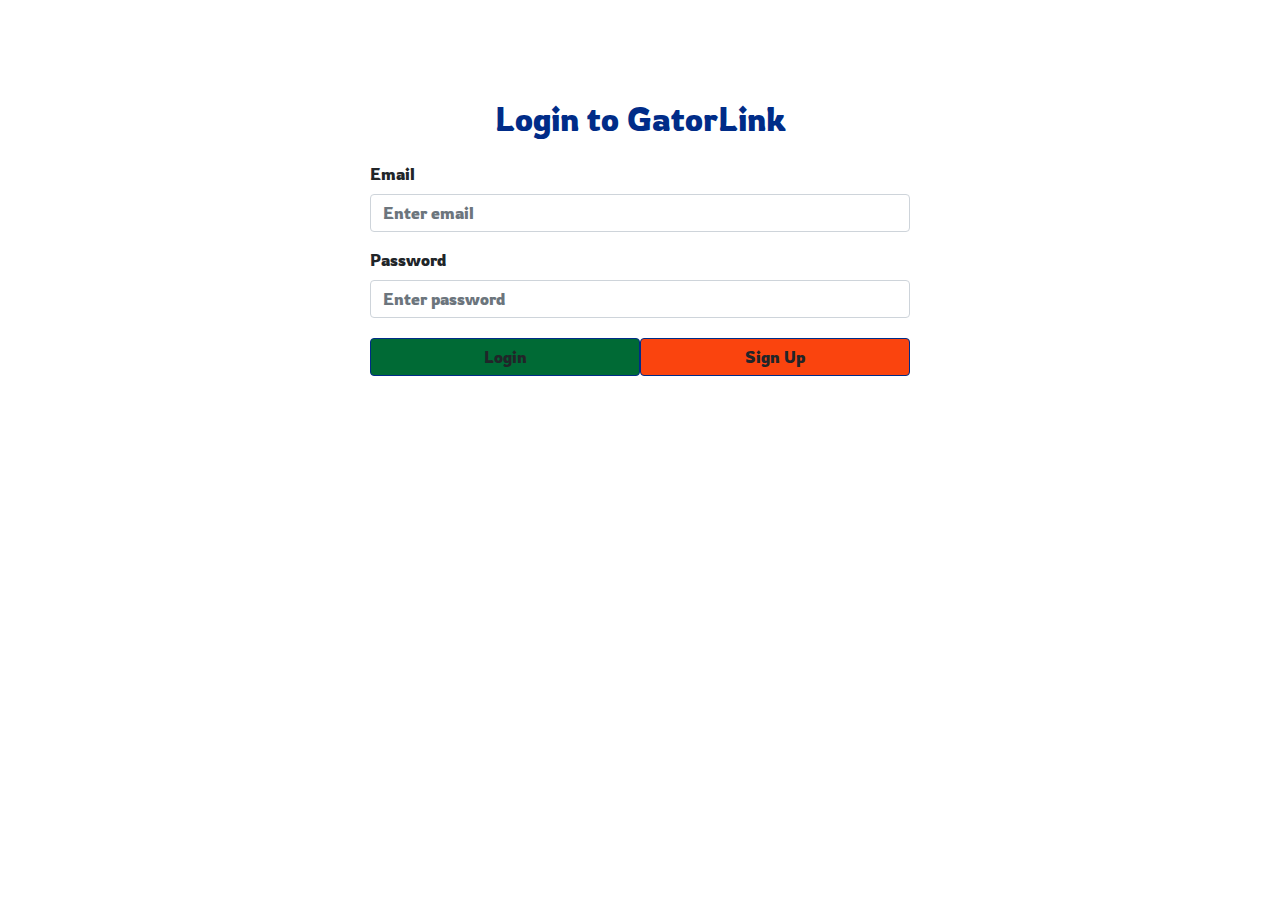
<file: login.html>
<!DOCTYPE html>
<html lang="en">
<head>
  <meta charset="UTF-8">
  <meta name="viewport" content="width=device-width, initial-scale=1.0">
  <title>Login Page</title>
  <link rel="preconnect" href="https://fonts.googleapis.com">
  <link rel="preconnect" href="https://fonts.gstatic.com" crossorigin>
  <link href="https://fonts.googleapis.com/css2?family=Rowdies:wght@300;400;700&display=swap" rel="stylesheet">
  <link href="https://maxcdn.bootstrapcdn.com/bootstrap/4.5.2/css/bootstrap.min.css" rel="stylesheet">
  <style>
	body {
	font-family: 'Rowdies', sans-serif;
	}
    .login-box {
      margin-top: 100px;
      width: 300px;
    }
	h2 {
	  color: #002C88;
	  font-weight: 400;
	}
	.btn-custom-1 {
      background-color: #006A35; /* Custom color for buttons */
      border-color: #002C88;
      width: 100%; /* Equal width for buttons in a row */
    }

    .btn-custom-1:hover {
      background-color: #006A35; /* Custom color for buttons on hover */
      border-color: #002C88;
    }
	.btn-custom-2 {
      background-color: #FA440E; /* Custom color for buttons */
      border-color: #002C88;
      width: 100%;
    }

    .btn-custom-2:hover {
      background-color: #FA440E; /* Custom color for buttons on hover */
      border-color: #002C88;
    }
	.rowdies-light {
	font-family: "Rowdies", sans-serif;
	font-weight: 300;
	font-style: normal;
	}

	.rowdies-regular {
	font-family: "Rowdies", sans-serif;
	font-weight: 400;
	font-style: normal;
	}

	.rowdies-bold {
  font-family: "Rowdies", sans-serif;
  font-weight: 700;
  font-style: normal;
	}

.button-container {
      display: flex;
      justify-content: space-between;
      margin-top: 20px; /* Add margin for spacing */
    }
  </style>
</head>
<body>
  <div class="container">
    <div class="row justify-content-center">
      <div class="col-md-6 login-box">
        <h2 class="text-center mb-4">Login to GatorLink</h2>
        <form>
          <div class="form-group">
            <label for="email">Email</label>
            <input type="email" class="form-control" id="email" placeholder="Enter email">
          </div>
          <div class="form-group">
            <label for="password">Password</label>
            <input type="password" class="form-control" id="password" placeholder="Enter password">
          </div>
          <div class="button-container">
            <button type="submit" class="btn btn-custom-1">Login</button>
            <button type="button" class="btn btn-custom-2">Sign Up</button>
          </div>
        </form>
      </div>
    </div>
  </div>

  <!-- Bootstrap JS and dependencies -->
  <script src="https://ajax.googleapis.com/ajax/libs/jquery/3.5.1/jquery.min.js"></script>
  <script src="https://cdnjs.cloudflare.com/ajax/libs/popper.js/1.16.0/umd/popper.min.js"></script>
  <script src="https://maxcdn.bootstrapcdn.com/bootstrap/4.5.2/js/bootstrap.min.js"></script>
</body>
</html>
</file>
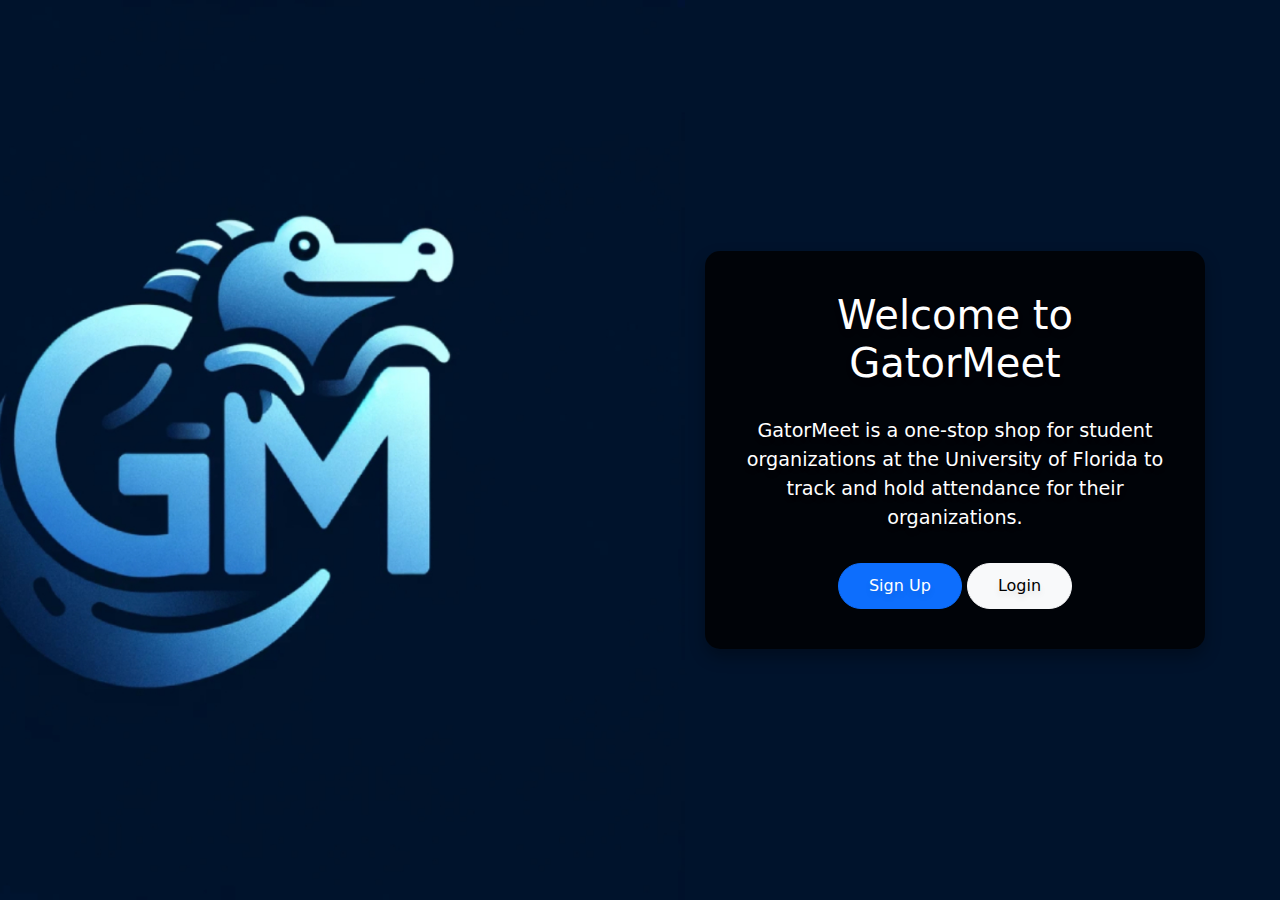
<file: welcome_page.html>
<!DOCTYPE html>
<html lang="en">
<head>
    <meta charset="UTF-8">
    <title>Welcome to GatorMeet</title>
    <link rel="preconnect" href="https://fonts.gstatic.com" crossorigin>
    <link href="https://fonts.googleapis.com/css2?family=Rowdies:wght@300;400;700&display=swap" rel="stylesheet">
    <link href="https://cdn.jsdelivr.net/npm/bootstrap@5.3.0/dist/css/bootstrap.min.css" rel="stylesheet">
    <style>
        body {
            display: flex;  
            justify-content: flex-end;
            align-items: center; 
            height: 100vh;      
            margin: 0;                
            /* font-family: 'Segoe UI', Tahoma, Geneva, Verdana, sans-serif; */
            background: url('welcomepagelogo.jpg') no-repeat center center fixed;
            background-size: cover;
            color: #fff;
            text-shadow: 0px 4px 6px rgba(0,0,0,0.1);
        }
        .container {
            max-width: 500px;
            width: 100%;              
            background-color: rgba(0, 0, 0, 0.8);
            padding: 40px;
            border-radius: 15px;
            box-shadow: 0 8px 16px rgba(0, 0, 0, 0.3);
            margin-right: 75px;       /* Adds some spacing from the right edge */
        }
        h1 {
            margin-bottom: 30px;
            font-size: 2.5rem;
        }
        .description {
            font-size: 1.2rem;
            margin-bottom: 30px;
        }
        .btn-custom {
            padding: 10px 30px;
            font-size: 1rem;
            border-radius: 30px;
            transition: background-color 0.3s ease, transform 0.3s ease;
        }
        .btn-custom:hover {
            transform: translateY(-2px);
        }
    </style>
</head>
<body>
    <div class="container text-center">
        <h1>Welcome to GatorMeet</h1>
        <p class="description">
            GatorMeet is a one-stop shop for student organizations at the University of Florida to track and hold attendance for their organizations.
        </p>
        <div>
            <a href="signup.php" class="btn btn-primary btn-custom">Sign Up</a>
            <a href="login.php" class="btn btn-light btn-custom">Login</a>
        </div>
    </div>
</body>
</html>
</file>
